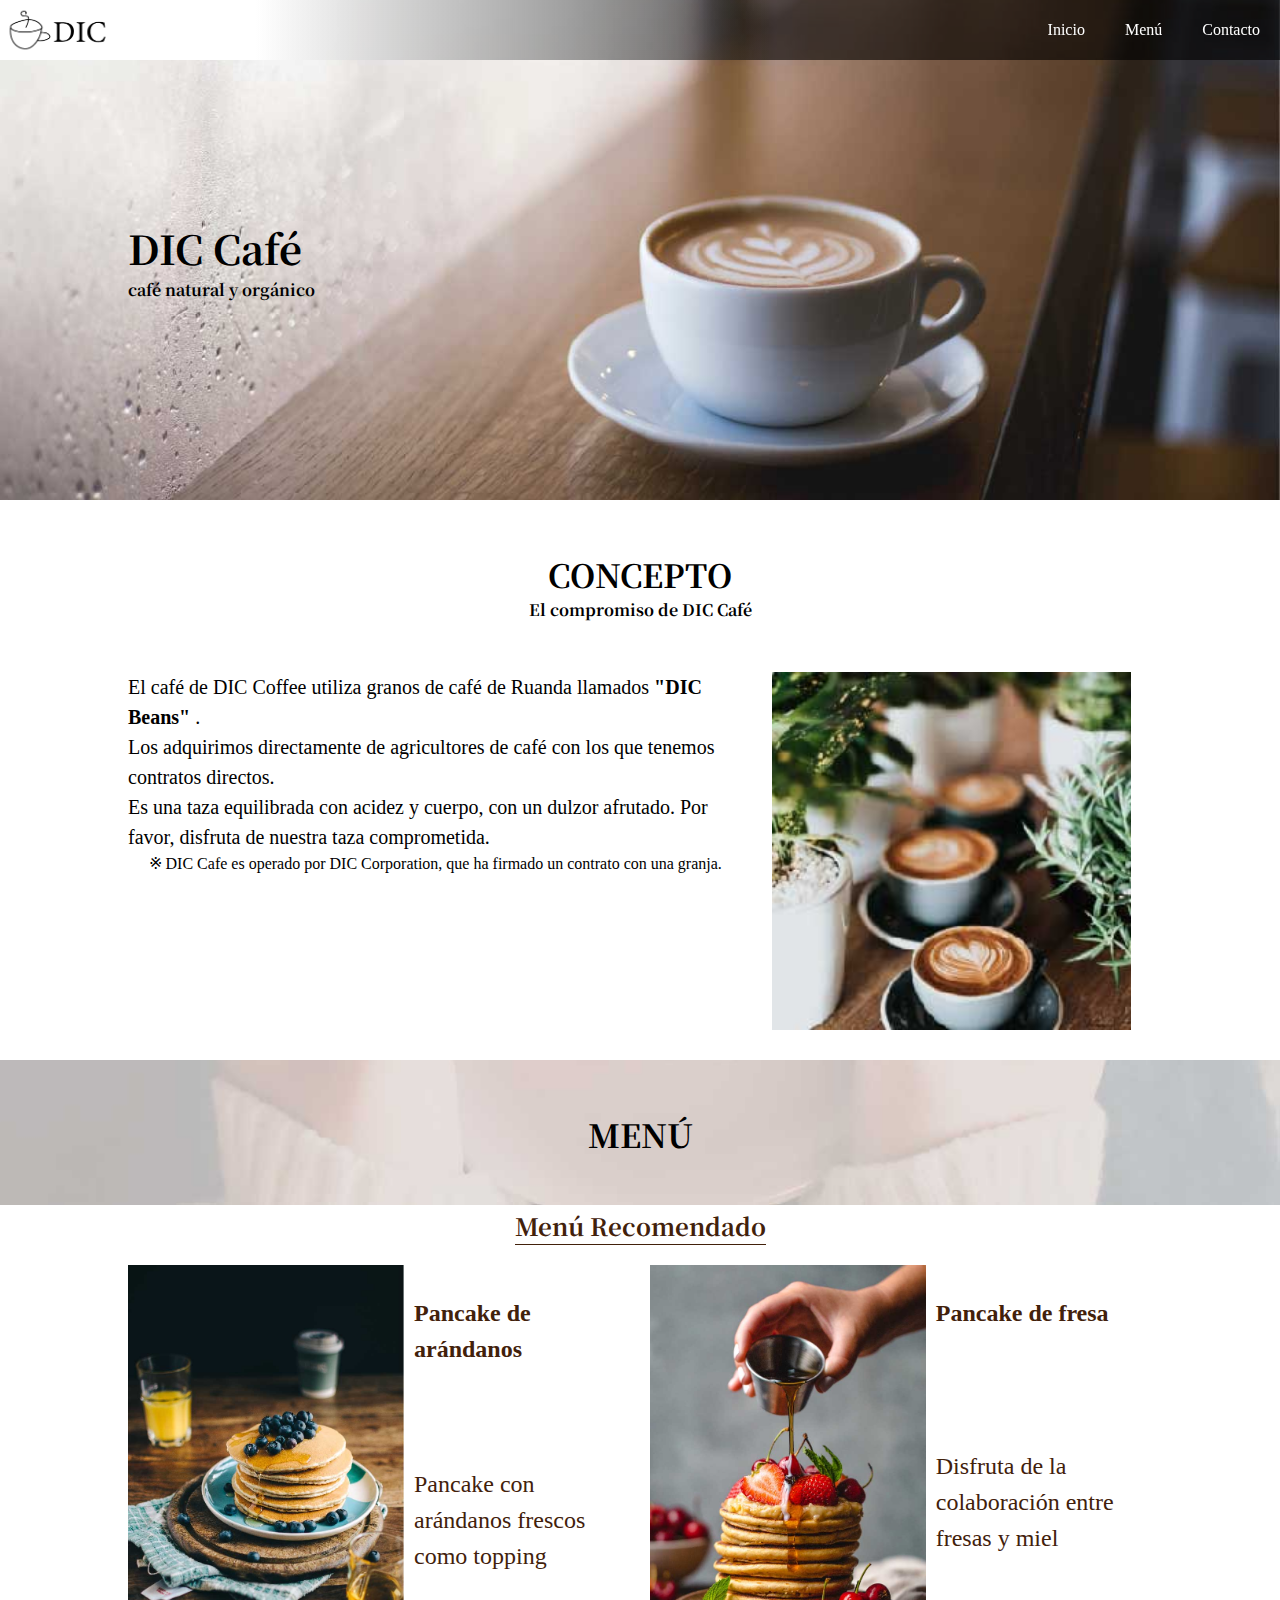
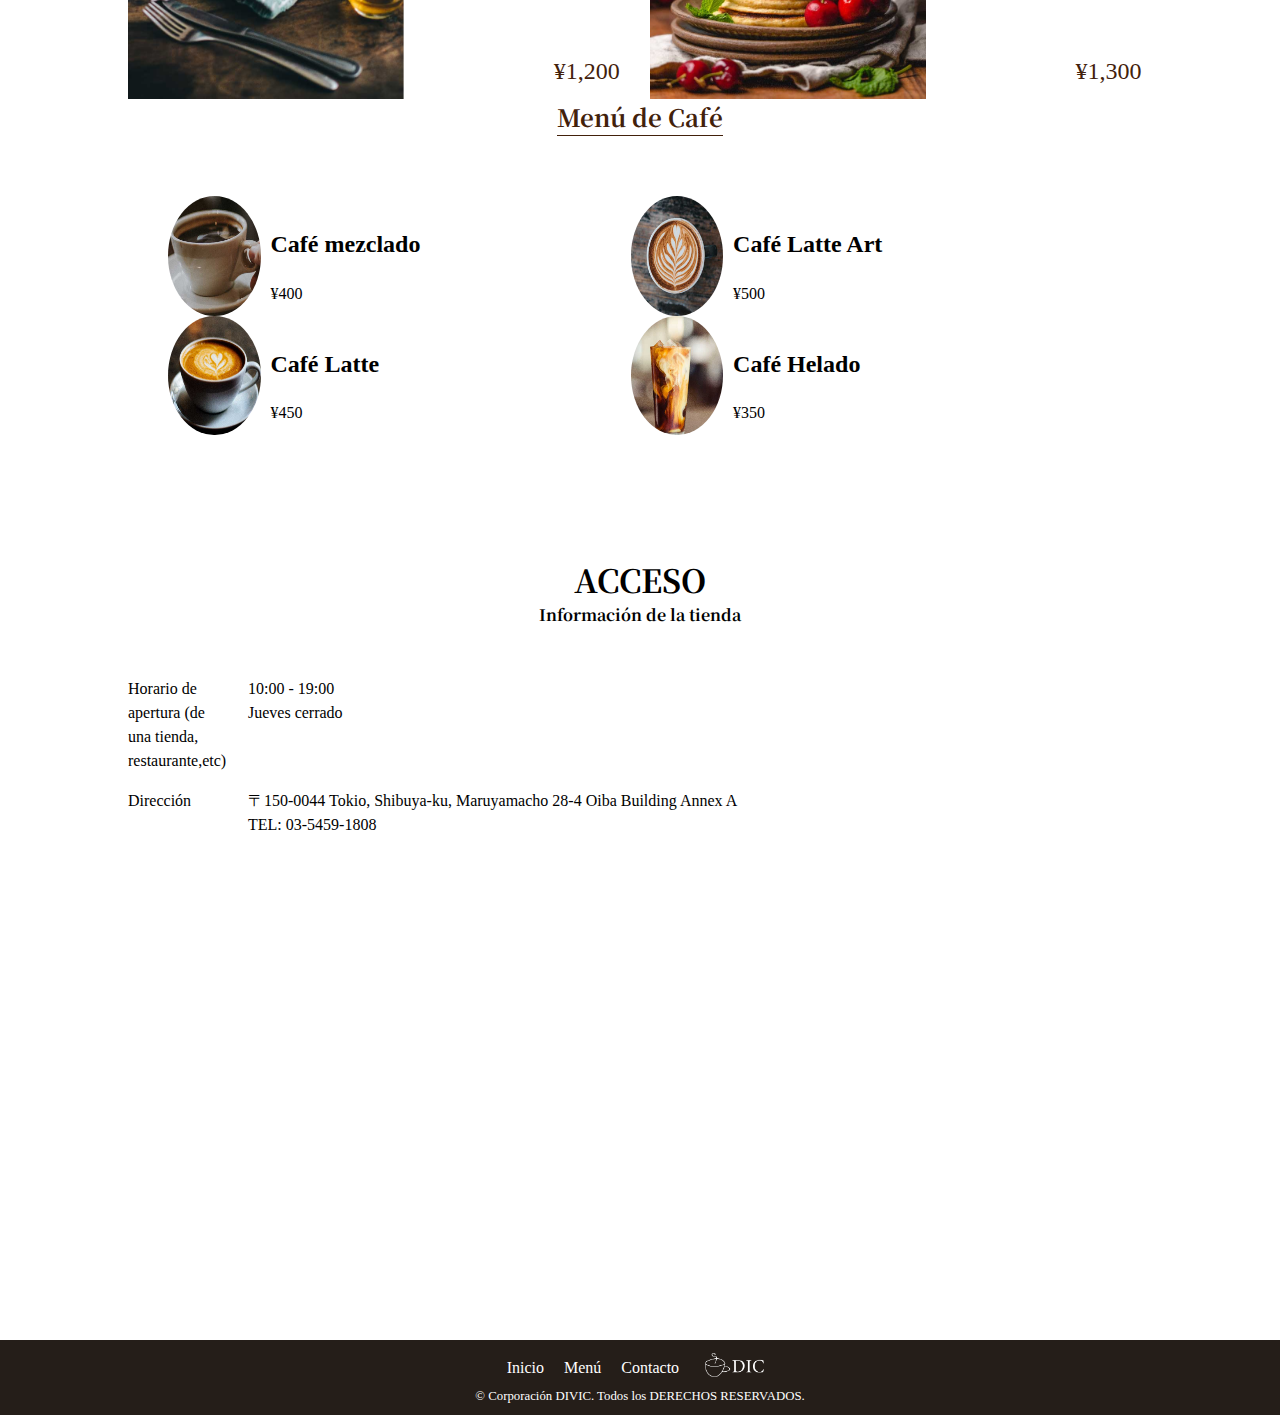
<file: Imitacion del sitio de muestra/index.html>
<!DOCTYPE html>
<html lang="es">

<head>
    <meta charset="utf-8">
    <title>DIC café</title>
    <link href="styles/normalize.css" rel="stylesheet">
    <link href="styles/main.css" rel="stylesheet">
    <link href="https://fonts.googleapis.com/css2?family=Noto+Serif+JP:wght@400;700&display=swap" rel="stylesheet">
</head>

<body>
    <header>
        <nav class="header_nav">
            <a href="index.html" class="logo"><img src="images/sample_logo_k.png"></a>
            <ul class="global_nav">
                <a href="index.html" class="global_nav_item">
                    <li>Inicio</li>
                </a>
                <a href="#menu" class="global_nav_item">
                    <li>Menú</li>
                </a>
                <a href="contact.html" class="global_nav_item">
                    <li>Contacto</li>
                </a>
            </ul>
        </nav>
        <div class="key section_inner centrar">
            <h1>DIC Café</h1>
            <p>café natural y orgánico</p>
        </div>
    </header>
    <section>
        <article class="section_inner">
            <div class="section_title">
                <h1>CONCEPTO</h1>
                <p>El compromiso de DIC Café</p>
            </div>
            <div class="descripcion">
                <p>
                    El café de DIC Coffee utiliza granos de café de Ruanda llamados <strong> "DIC Beans" </strong>. <br>
                    Los adquirimos directamente de agricultores de café con los que tenemos contratos directos. <br>
                    Es una taza equilibrada con acidez y cuerpo, con un dulzor afrutado. Por favor, disfruta de nuestra
                    taza
                    comprometida. <br>
                    <small>※ DIC Cafe es operado por DIC Corporation, que ha firmado un contrato con una granja.</small>
                </p>
                <img src="images/sample_concept.jpg">
            </div>

        </article>
        <article class="section_inner menu_section">
            <h1 class="section_title" id="menu">MENÚ</h1>
            <section>
                <div class="center">
                    <h1 class="menu_title">Menú Recomendado</h1>
                </div>
                <ul class="contenedor_carta">
                    <li class="carta">
                        <div class="descripcion_menu">
                            <h2>Pancake de arándanos</h2>
                            <p>Pancake con arándanos frescos como topping</p>
                            <p class="monto">¥1,200</p>
                        </div>
                        <img src="images/sample_pancake1.jpg">
                    </li>
                    <li class="carta">
                        <div class="descripcion_menu">
                            <h2>Pancake de fresa</h2>
                            <p>Disfruta de la colaboración entre fresas y miel</p>
                            <p class="monto">¥1,300</p>
                        </div>

                        <img src="images/sample_pancake2.jpg">
                    </li>
                </ul>
            </section>
            <section>
                <div class="center">
                    <h1 class="menu_title">Menú de Café</h1>
                </div>
                <ul class="coffee_menu">
                    <li>
                        <div class="menu_description">
                            <h2>Café mezclado</h2>
                            <p>¥400</p>
                        </div>
                        <img src="images/sample_cafe1.jpg" class="caffee_menu_image">
                    </li>
                    <li>
                        <div class="menu_description">
                            <h2>Café Latte Art</h2>
                            <p>¥500</p>
                        </div>
                        <img src="images/sample_cafe2.jpg" class="caffee_menu_image">
                    </li>
                    <li>
                        <div class="menu_description">
                            <h2>Café Latte</h2>
                            <p>¥450</p>
                        </div>
                        <img src="images/sample_cafe3.jpg" class="caffee_menu_image">
                    </li>
                    <li>
                        <div class="menu_description">
                            <h2>Café Helado</h2>
                            <p>¥350</p>
                        </div>
                        <img src="images/sample_cafe4.jpg" class="caffee_menu_image">
                    </li>
                </ul>
            </section>
        </article>
        <article class="section_inner">
            <div class="section_title">
                <h1>ACCESO</h1>
                <p>Información de la tienda</p>
            </div>
            <dl>
                <dt>Horario de apertura (de una tienda, restaurante,etc)</dt>
                <dd>10:00 - 19:00<br>Jueves cerrado</dd>
            </dl>
            <dl>
                <dt>Dirección</dt>
                <dd>
                    〒150-0044 Tokio, Shibuya-ku, Maruyamacho 28-4 Oiba Building Annex A<br>
                    TEL: 03-5459-1808
                </dd>
            </dl>
            <iframe
                src="https://www.google.com/maps/embed?pb=!1m18!1m12!1m3!1d3241.8625569899887!2d139.6922821152582!3d35.65575778020021!2m3!1f0!2f0!3f0!3m2!1i1024!2i768!4f13.1!3m3!1m2!1s0x60188b55bb707eff%3A0x5f04575eb7aca63e!2z44CSMTUwLTAwNDQg5p2x5Lqs6YO95riL6LC35Yy65YaG5bGx55S677yS77yY4oiS77yUIE9iYSBCbGQuIEHppKg!5e0!3m2!1sja!2sjp!4v1589613763992!5m2!1sja!2sjp"
                width="600" height="450" frameborder="0" style="border:0;" allowfullscreen="" aria-hidden="false"
                tabindex="0"></iframe>
        </article>
    </section>
    <footer>
        <nav>
            <ul>
                <a href="index.html">
                    <li>Inicio</li>
                </a>
                <a href="#menu">
                    <li>Menú</li>
                </a>
                <a href="contact.html">
                    <li>Contacto</li>
                </a>
                <a href="index.html">
                    <li>
                        <img class="imagen" src="images/sample_logo_w.png">
                    </li>
                </a>
            </ul>
            <ul></ul>
            <p> <small>© Corporación DIVIC. Todos los DERECHOS RESERVADOS.</small></p>
        </nav>
    </footer>
</body>

</html>
</file>
<file: Imitacion del sitio de muestra/styles/main.css>
@charset "utf-8";

html {
  height: 100%;
}

body {
  position: relative;
  min-height: 100%;
}

li {
  list-style: none;
}

p,
ul {
  margin: 0;
  padding: 0;
}

div,
li {
  box-sizing: border-box;
}

.header_nav {
  background: linear-gradient(90deg, #fff 20%, rgba(0, 0, 0, .6) 60%);
  display: flex;
  height: 60px;
  justify-content: space-between;
  align-items: stretch;
  position: fixed;
  top: 0;
  width: 100%;
}

.global_nav_item {
  color: #fff;
  text-decoration: none;
  display: flex;
  align-items: center;
  padding: 0 20px;
}

.global_nav_item:hover {
  background: #fff;
  color: #42210b;
}

.global_nav {
  display: flex;
  align-items: stretch;
}

.logo {
  width: 120px;
  display: flex;
  align-items: center;
}

.logo img {
  width: 100%;
}

.section_inner {
  padding: 50px 10% 30px;
}

.centrar {
  display: flex;
  flex-direction: column;
  justify-content: center;
}

.key {
  height: 500px;
  background: center / cover no-repeat url("../images/sample_key.jpg");
  font-family: 'Noto Serif JP', serif;
  font-weight: bold;
}

.key h1 {
  font-size: 2.5rem;
}

.section_title {
  font-family: 'Noto Serif JP', serif;
  font-weight: bold;
  text-align: center;
  margin-bottom: 50px;
}

.menu_title {
  display: inline-block;
  font-family: 'Noto Serif JP', serif;
  font-size: 1.5rem;
  color: #42210b;
  border-bottom: solid #42210b 1px;
  margin-bottom: 20px;
}

.center {
  text-align: center;
}

.caffee_menu_image {
  width: 20%;
  border-radius: 50%;
}

.descripcion {
  display: flex;
}

.descripcion>p {
  width: 60%;
  font-size: 20px;
  margin-right: 30px;
}

.descripcion>img {
  width: 35%;
}

.menu_section {
  background: center / cover no-repeat url("../images/sample_menu_bg.jpg");
  background-attachment: fixed;
}

.carta {
  background-color: white;
  display: flex;
  flex-direction: row-reverse;
  width: 49%;
  justify-content: left;
}

.carta>img {
  width: 55%;

}

.contenedor_carta {
  display: flex;
  flex-wrap: wrap;
  column-gap: 20px;

}

.descripcion_menu {
  display: flex;
  flex-direction: column;
  justify-content: space-between;
  padding: 2%;
}

.descripcion_menu>h2 {
  color: #42210b;
  font-weight: bolder;
}

.descripcion_menu>p {
  color: #42210b;
  font-size: x-large;
}

.monto {
  text-align: right;
}

.coffee_menu {
  background-color: white;
  display: flex;
  margin: 20px;
  padding: 20px;
  flex-wrap: wrap;
}

.coffee_menu>li {
  width: 49%;
  display: flex;
  flex-direction: row-reverse;
}

.coffee_menu>li>img {
  width: 20%;
}

.coffee_menu>li>.menu_description {
  width: 80%;
  padding: 10px;
}

dl {
  display: flex;
}

dt {
  width: 80px;
}

iframe {
  width: 100%;
}

footer {
  background-color: #251e19;
  color: white;
  height: 75px;
  display: flex;
  flex-direction: column;
  justify-content: center;
  align-items: center;
}

footer>nav>ul {
  display: flex;
  justify-content: center;
  align-items: center;
  column-gap: 20px;
}

a {
  color: white;
  text-decoration: none;
}

.imagen {
  height: 30px;
}

small {
  display: flex;
  justify-content: center;
  align-items: center;
}
</file>
